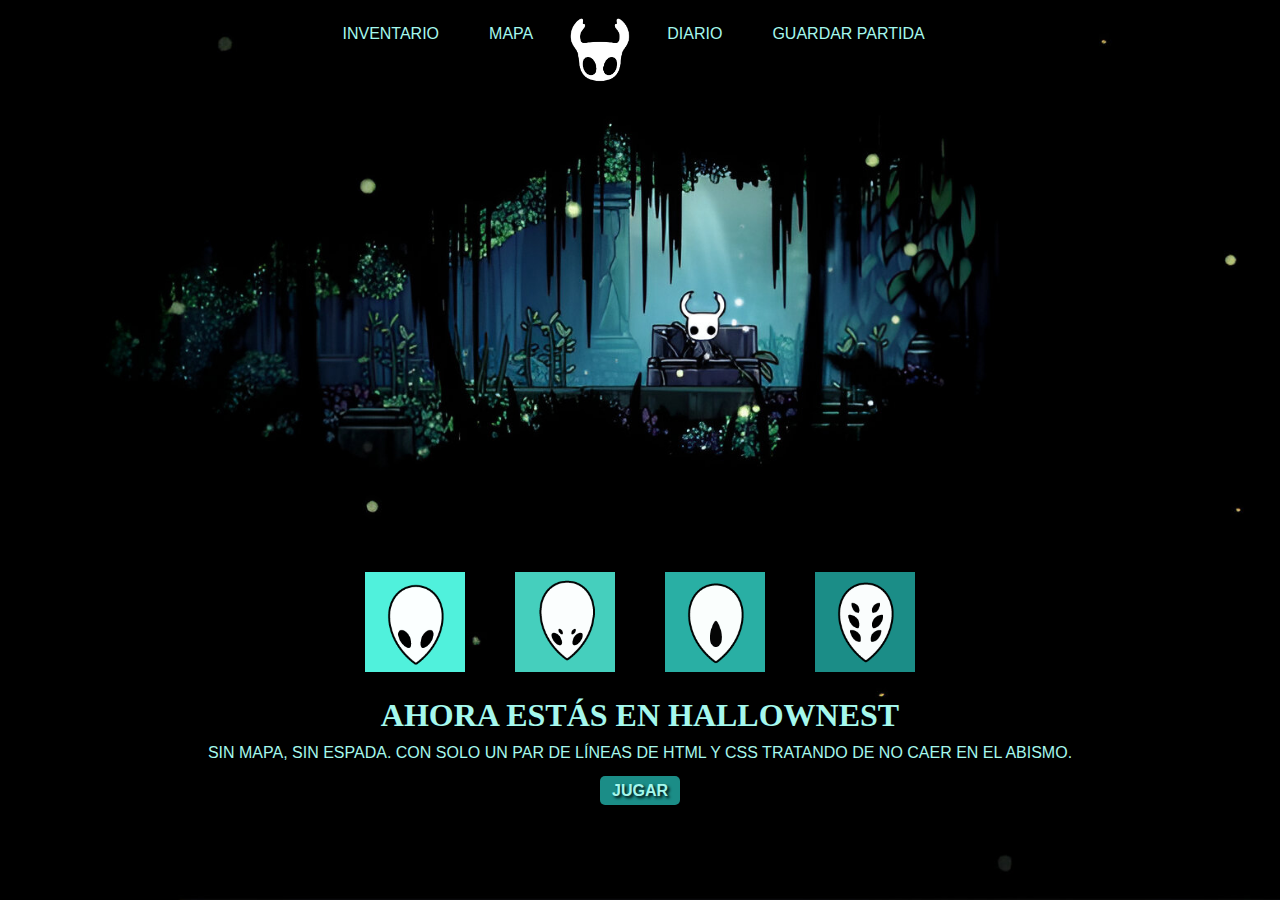
<file: index.html>
<!--Este es un comentario de HTML-->
<!--Los comentarios no se renderizan en el navegador, son únicamente para quienes inspeccionan el código-->


<!--Declaración de tipo de documento-->
<!DOCTYPE html>

<!--Declaración de idioma de la página-->
<html lang="es">

<!--Etiqueta <head> con información para el navegador, los usuarios no van a ver esta información publicada.
    Es únicamente para funcionamiento del navegador-->

<head>

    <!--Esta es la "metadata", que permite insertar información para los buscadores y el navegador-->

    <!--Set de caracteres utilizados. UTF-8 incluye ñ y acentos, es el más usado-->
    <meta charset="UTF-8">
    <!--Declaración de vista de compatibilidad-->
    <meta http-equiv="X-UA-Compatible" content="IE=edge">
    <!--Seteo de la pantalla para que la escala sea 1/1-->
    <meta name="viewport" content="width=device-width, initial-scale=1.0">
    <!--Acá va el título de la página, que aparece en la pestaña-->
    <title>Plantilla para modificar de HTML y CSS</title>
    <!--Declaración de estilos en CSS-->
    <link rel="stylesheet" href="estilos.css">
    <!--Declaración de favicon (Icono de Favoritos)-->
    <link rel="icon" href="media/logo_B.png" type="image/png" />
    <!--Declaración de información de la página-->
    <meta name="description"
        content="Esta es la descripción que aparecerá al buscar o encontrar la página en un navegador o buscador">
</head>

<!--Etiqueta <body> que incluye todo el contenido de la página.
    La mayoría de lo escrito acá adentro se refleja en la pantalla que verá el usuario.-->

<body>
    <!--Barra de navegación con links-->
    <!--Este es un elemento de navegación (nav) que debe ser único por página HTML. Tiene una clase "row"-->
    <nav class="row">
        <!--Este es un link (a) que lleva hacia otra página (href)-->
        <a href="#">Inventario</a>
        <a href="#">Mapa</a>
        <!--Esta es una división con id único "logo" que contiene la imagen del logo-->
        <div id="logo"><img src="media/logo_B.png" alt="Esta es la descripción del logo por si no carga correctamente">
        </div>
        <a href="#">Diario</a>
        <a href="#">Guardar partida</a>
    </nav>

    <!--Banner con información dentro-->
    <!-- Esta es una división o contenedor de página (div) con las clases "banner" y "colb"-->
    <div class="banner colb">
        <!--Esta es una división o contenedor de página con clase "banner_info"-->
        <div class="banner_info">
            <div class="colores">
                <!--Esta división tiene un id único "color#" que debe ser único por documento html-->
                <div id="color1" class="color"><img class="icon" src="media/icon1.png"
                        alt="Esta es la descripción del icono por si no carga correctamente"></div>
                <div id="color2" class="color"><img class="icon" src="media/icon2.png"
                        alt="Esta es la descripción del icono por si no carga correctamente"></div>
                <div id="color3" class="color"><img class="icon" src="media/icon3.png"
                        alt="Esta es la descripción del icono por si no carga correctamente"></div>
                <div id="color4" class="color"><img class="icon" src="media/icon4.png"
                        alt="Esta es la descripción del icono por si no carga correctamente"></div>
            </div>
            <!--Este es un título de clase 1 (El más importante)-->
            <h1>Ahora estás en hallownest</h1>
            <!--Este es un párrafo de texto-->
            <p>Sin mapa, sin espada. Con solo un par de líneas de HTML y CSS tratando de no caer en el abismo.</p>
            <a href="#" class="btn">JUGAR</a>
        </div>
    </div>

    <!--Cierra body (contenido)-->
</body>
<!--Fin del documento HTML-->

</html>
</file>
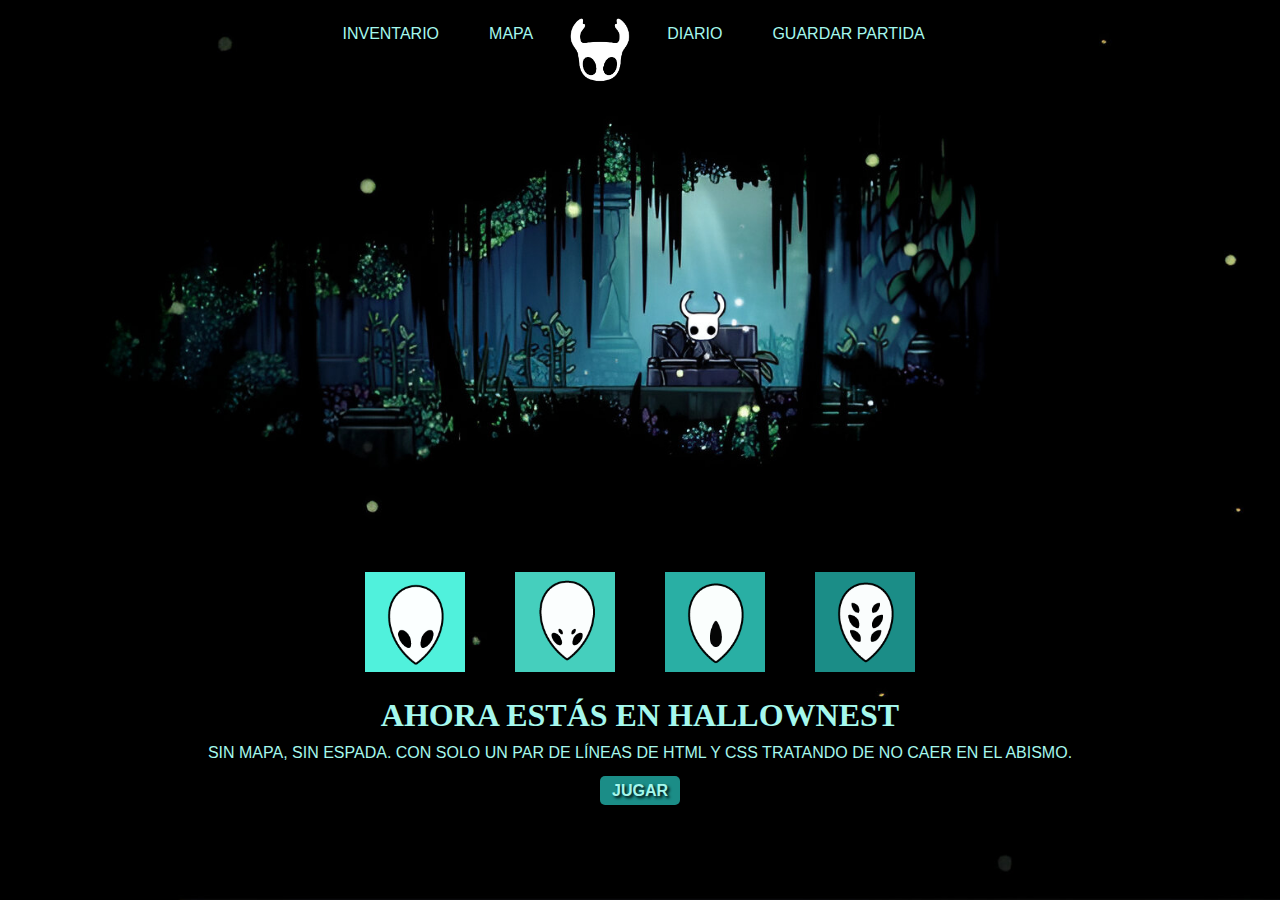
<file: Angelica-Abbate-Ejercicio-Obligatorio/index.html>
<!--Este es un comentario de HTML-->
<!--Los comentarios no se renderizan en el navegador, son únicamente para quienes inspeccionan el código-->


<!--Declaración de tipo de documento-->
<!DOCTYPE html>

<!--Declaración de idioma de la página-->
<html lang="es">

<!--Etiqueta <head> con información para el navegador, los usuarios no van a ver esta información publicada.
    Es únicamente para funcionamiento del navegador-->

<head>

    <!--Esta es la "metadata", que permite insertar información para los buscadores y el navegador-->

    <!--Set de caracteres utilizados. UTF-8 incluye ñ y acentos, es el más usado-->
    <meta charset="UTF-8">
    <!--Declaración de vista de compatibilidad-->
    <meta http-equiv="X-UA-Compatible" content="IE=edge">
    <!--Seteo de la pantalla para que la escala sea 1/1-->
    <meta name="viewport" content="width=device-width, initial-scale=1.0">
    <!--Acá va el título de la página, que aparece en la pestaña-->
    <title>Plantilla para modificar de HTML y CSS</title>
    <!--Declaración de estilos en CSS-->
    <link rel="stylesheet" href="estilos.css">
    <!--Declaración de favicon (Icono de Favoritos)-->
    <link rel="icon" href="media/logo_B.png" type="image/png" />
    <!--Declaración de información de la página-->
    <meta name="description"
        content="Esta es la descripción que aparecerá al buscar o encontrar la página en un navegador o buscador">
</head>

<!--Etiqueta <body> que incluye todo el contenido de la página.
    La mayoría de lo escrito acá adentro se refleja en la pantalla que verá el usuario.-->

<body>
    <!--Barra de navegación con links-->
    <!--Este es un elemento de navegación (nav) que debe ser único por página HTML. Tiene una clase "row"-->
    <nav class="row">
        <!--Este es un link (a) que lleva hacia otra página (href)-->
        <a href="#">Inventario</a>
        <a href="#">Mapa</a>
        <!--Esta es una división con id único "logo" que contiene la imagen del logo-->
        <div id="logo"><img src="media/logo_B.png" alt="Esta es la descripción del logo por si no carga correctamente">
        </div>
        <a href="#">Diario</a>
        <a href="#">Guardar partida</a>
    </nav>

    <!--Banner con información dentro-->
    <!-- Esta es una división o contenedor de página (div) con las clases "banner" y "colb"-->
    <div class="banner colb">
        <!--Esta es una división o contenedor de página con clase "banner_info"-->
        <div class="banner_info">
            <div class="colores">
                <!--Esta división tiene un id único "color#" que debe ser único por documento html-->
                <div id="color1" class="color"><img class="icon" src="media/icon1.png"
                        alt="Esta es la descripción del icono por si no carga correctamente"></div>
                <div id="color2" class="color"><img class="icon" src="media/icon2.png"
                        alt="Esta es la descripción del icono por si no carga correctamente"></div>
                <div id="color3" class="color"><img class="icon" src="media/icon3.png"
                        alt="Esta es la descripción del icono por si no carga correctamente"></div>
                <div id="color4" class="color"><img class="icon" src="media/icon4.png"
                        alt="Esta es la descripción del icono por si no carga correctamente"></div>
            </div>
            <!--Este es un título de clase 1 (El más importante)-->
            <h1>Ahora estás en hallownest</h1>
            <!--Este es un párrafo de texto-->
            <p>Sin mapa, sin espada. Con solo un par de líneas de HTML y CSS tratando de no caer en el abismo.</p>
            <a href="#" class="btn">JUGAR</a>
        </div>
    </div>

    <!--Cierra body (contenido)-->
</body>
<!--Fin del documento HTML-->

</html>
</file>
<file: Angelica-Abbate-Ejercicio-Obligatorio/estilos.css>
/*Este es un comentario de CSS*/
/*Los comentarios de CSS no se renderizan en la página*/
/*Todas las declaraciones de estilo se encuentran en el CSS, el HTML es para contenido únicamente*/

/*Reseteo de márgenes de todos los elementos para todos los navegadores*/
* {
    padding: 0px;
    margin: 0px;
}

/*Importar tipografía de google fonts vía @import (sin etiquetas <style>)*/
@import url('https://fonts.googleapis.com/css2?family=Merriweather:ital,opsz,wght@0,18..144,300..900;1,18..144,300..900&display=swap');
/*Esto me permite utilizar la tipografía en todo el contenido de body. Como standard vamos a usar la 100*/

body {
    /*Declaración de tipografía*/
    font-family: "Quicksand", Arial, Helvetica, sans-serif;
    /*Declaración de peso de Tipografía*/
    font-optical-sizing: auto;
    font-weight: 400;
    font-style: normal;
    /*Declaración de color de fondo del body*/
    background-color: #041b1f;
    /*Declaración del color de la tipografía en el body*/
    color: #a5f8ed;
}

/*ESTILOS DE CUADRADOS DE COLORES*/

/*Este es un id único en el HTML, representado por #nombre*/
/*Este color está declarado en #Hex*/
#color1 {
    background-color: #50f1dc;
}

/*Este color está declarado con una palabra clave*/
#color2 {
    background-color: #45cfbd;
}

/*Este color está declarado con valores RGB (XX, XX, XX)*/
#color3 {
    background-color: #29afa4;
}

/*Este color está declarado en RGB, y tiene transparencia de 0.705*/
#color4 {
    background-color: #1b8d87;
}

/*ESTILOS DE BARRA DE NAVEGACIÓN*/
nav {
    /*Color de texto declarado en #Hex*/
    color: #a5f8ed;
}

/*ESTILOS LINKS EN BARRA DE NAVEGACIÓN*/
nav a {
    /*Color te texto*/
    color: #a5f8ed;
    /*Decoración de texto: subrayado | tachado | etc.*/
    text-decoration: none;
    /*Tipografía*/
    font-family: "Quicksand", Arial, Helvetica, sans-serif;
    /*Peso de la tipografía (tiene que estar linkeada la variable)*/
    font-weight: 500;
    /*Espaciado interno*/
    padding: 25px;
    /*Tiempo de transición animaciones de hover (mirar abajo)*/
    transition: color 1s;
    /*Transformar texto a Mayúsculas*/
    text-transform: uppercase;
}

/*Cambios al pasar el mouse sobre el elemento (hover)*/
nav a:hover {
    /*Cambio de color*/
    color: #29afa4;
}

/*ESTILOS LOGO BARRA DE NAVEGACIÓN*/
#logo img {
    /*Altura de imagen relativa al espacio disponible: "100% del espacio"*/
    height: 100%;
    /*Altura máxima que puede alcanzar la imagen: 80px*/
    max-height: 80px;
    /*Posicionamiento 10px abajo de dónde debería estar*/
    position: relative;
    top: 10px;
}

/*ESTILOS DE BANNER*/
.banner {
    /*Imagen de fondo*/
    background-image: url(media/background_first.jpg);
    /*Posición del fondo x|y*/
    background-position: center top;
    /*¿Repetir fondo? (tramas)*/
    background-repeat: no-repeat;
    /*Tamaño de fondo: cubrir todo el espacio*/
    background-size: cover;
    /*Ancho: cubrir el 100%*/
    width: 100%;
    /*Alto: cubrir el 100% de la pantalla que o visualiza*/
    height: 100vh;
}

.banner_info {
    /*Color de texto*/
    color: #a5f8ed;
    /*Centrar texto*/
    text-align: center;
    /*Transformar texto a mayúsuclas*/
    text-transform: uppercase;
    /*Sombra: offset-x | offset-y | blur-radius | color */
    text-shadow: 2px 2px 3px black;
    /*Espaciado interior*/
    padding: 0px 0px 100px 0px;

}

.banner_info h1 {
    font-family: "Merriweather", serif;
    text-transform: uppercase;

}

/*ESTILOS DEL BOTON*/
.btn {
    /*Color de fondo*/
    background-color: #1b8d87;
    /*Color de tipografía*/
    color: #a5f8ed;
    /*Decoracion del texto*/
    text-decoration: none;
    /*Alineación del texto*/
    text-align: center;
    /*Borde redondeado*/
    border-radius: 5px;
    /*Tamaño de fuente*/
    font-size: 1rem;
    /*PEso de fuente*/
    font-weight: 700;
    /*Espaciado interno*/
    padding: 6px 12px;
    /*Cambios al hover por tiempo (1s)*/
    transition: all 1s;
}

/*Al pasar el mouse por arriba*/
.btn:hover {
    /*Cambio de color de fondo*/
    background-color: #a5f8ed;
    color: #1b8d87;
    text-shadow: none;
    font-weight: 700;
}

/*ESTRUCTURA de la plantilla | Tocar bajo su propio riesgo*/
.col {
    display: flex;
    flex-flow: column nowrap;
    justify-content: center;
    align-content: center
}

.colb {
    display: flex;
    flex-flow: column nowrap;
    justify-content: flex-end;
    align-content: center
}

.row {
    display: flex;
    flex-flow: row nowrap;
    justify-content: center;
    align-content: center
}

nav {
    position: absolute;
    top: 0;
    width: 99%
}

.colores {
    display: flex;
    flex-flow: row nowrap;
    justify-content: center;
    align-items: center
}

.color {
    width: 100px;
    height: 100px;
    margin: 25px;
    display: flex;
    flex-flow: row nowrap;
    justify-content: center;
    align-items: center
}

h1 {
    margin-bottom: 10px
}

p {
    margin-bottom: 20px;
    font-weight: 400;
}

.icon {
    width: 70%
}

@media only screen and (max-width:600px) {
    nav a {
        display: none
    }
}
</file>
<file: estilos.css>
/*Este es un comentario de CSS*/
/*Los comentarios de CSS no se renderizan en la página*/
/*Todas las declaraciones de estilo se encuentran en el CSS, el HTML es para contenido únicamente*/

/*Reseteo de márgenes de todos los elementos para todos los navegadores*/
* {
    padding: 0px;
    margin: 0px;
}

/*Importar tipografía de google fonts vía @import (sin etiquetas <style>)*/
@import url('https://fonts.googleapis.com/css2?family=Merriweather:ital,opsz,wght@0,18..144,300..900;1,18..144,300..900&display=swap');
/*Esto me permite utilizar la tipografía en todo el contenido de body. Como standard vamos a usar la 100*/

body {
    /*Declaración de tipografía*/
    font-family: "Quicksand", Arial, Helvetica, sans-serif;
    /*Declaración de peso de Tipografía*/
    font-optical-sizing: auto;
    font-weight: 400;
    font-style: normal;
    /*Declaración de color de fondo del body*/
    background-color: #041b1f;
    /*Declaración del color de la tipografía en el body*/
    color: #a5f8ed;
}

/*ESTILOS DE CUADRADOS DE COLORES*/

/*Este es un id único en el HTML, representado por #nombre*/
/*Este color está declarado en #Hex*/
#color1 {
    background-color: #50f1dc;
}

/*Este color está declarado con una palabra clave*/
#color2 {
    background-color: #45cfbd;
}

/*Este color está declarado con valores RGB (XX, XX, XX)*/
#color3 {
    background-color: #29afa4;
}

/*Este color está declarado en RGB, y tiene transparencia de 0.705*/
#color4 {
    background-color: #1b8d87;
}

/*ESTILOS DE BARRA DE NAVEGACIÓN*/
nav {
    /*Color de texto declarado en #Hex*/
    color: #a5f8ed;
}

/*ESTILOS LINKS EN BARRA DE NAVEGACIÓN*/
nav a {
    /*Color te texto*/
    color: #a5f8ed;
    /*Decoración de texto: subrayado | tachado | etc.*/
    text-decoration: none;
    /*Tipografía*/
    font-family: "Quicksand", Arial, Helvetica, sans-serif;
    /*Peso de la tipografía (tiene que estar linkeada la variable)*/
    font-weight: 500;
    /*Espaciado interno*/
    padding: 25px;
    /*Tiempo de transición animaciones de hover (mirar abajo)*/
    transition: color 1s;
    /*Transformar texto a Mayúsculas*/
    text-transform: uppercase;
}

/*Cambios al pasar el mouse sobre el elemento (hover)*/
nav a:hover {
    /*Cambio de color*/
    color: #29afa4;
}

/*ESTILOS LOGO BARRA DE NAVEGACIÓN*/
#logo img {
    /*Altura de imagen relativa al espacio disponible: "100% del espacio"*/
    height: 100%;
    /*Altura máxima que puede alcanzar la imagen: 80px*/
    max-height: 80px;
    /*Posicionamiento 10px abajo de dónde debería estar*/
    position: relative;
    top: 10px;
}

/*ESTILOS DE BANNER*/
.banner {
    /*Imagen de fondo*/
    background-image: url(media/background_first.jpg);
    /*Posición del fondo x|y*/
    background-position: center top;
    /*¿Repetir fondo? (tramas)*/
    background-repeat: no-repeat;
    /*Tamaño de fondo: cubrir todo el espacio*/
    background-size: cover;
    /*Ancho: cubrir el 100%*/
    width: 100%;
    /*Alto: cubrir el 100% de la pantalla que o visualiza*/
    height: 100vh;
}

.banner_info {
    /*Color de texto*/
    color: #a5f8ed;
    /*Centrar texto*/
    text-align: center;
    /*Transformar texto a mayúsuclas*/
    text-transform: uppercase;
    /*Sombra: offset-x | offset-y | blur-radius | color */
    text-shadow: 2px 2px 3px black;
    /*Espaciado interior*/
    padding: 0px 0px 100px 0px;

}

.banner_info h1 {
    font-family: "Merriweather", serif;
    text-transform: uppercase;

}

/*ESTILOS DEL BOTON*/
.btn {
    /*Color de fondo*/
    background-color: #1b8d87;
    /*Color de tipografía*/
    color: #a5f8ed;
    /*Decoracion del texto*/
    text-decoration: none;
    /*Alineación del texto*/
    text-align: center;
    /*Borde redondeado*/
    border-radius: 5px;
    /*Tamaño de fuente*/
    font-size: 1rem;
    /*PEso de fuente*/
    font-weight: 700;
    /*Espaciado interno*/
    padding: 6px 12px;
    /*Cambios al hover por tiempo (1s)*/
    transition: all 1s;
}

/*Al pasar el mouse por arriba*/
.btn:hover {
    /*Cambio de color de fondo*/
    background-color: #a5f8ed;
    color: #1b8d87;
    text-shadow: none;
    font-weight: 700;
}

/*ESTRUCTURA de la plantilla | Tocar bajo su propio riesgo*/
.col {
    display: flex;
    flex-flow: column nowrap;
    justify-content: center;
    align-content: center
}

.colb {
    display: flex;
    flex-flow: column nowrap;
    justify-content: flex-end;
    align-content: center
}

.row {
    display: flex;
    flex-flow: row nowrap;
    justify-content: center;
    align-content: center
}

nav {
    position: absolute;
    top: 0;
    width: 99%
}

.colores {
    display: flex;
    flex-flow: row nowrap;
    justify-content: center;
    align-items: center
}

.color {
    width: 100px;
    height: 100px;
    margin: 25px;
    display: flex;
    flex-flow: row nowrap;
    justify-content: center;
    align-items: center
}

h1 {
    margin-bottom: 10px
}

p {
    margin-bottom: 20px;
    font-weight: 400;
}

.icon {
    width: 70%
}

@media only screen and (max-width:600px) {
    nav a {
        display: none
    }
}
</file>
